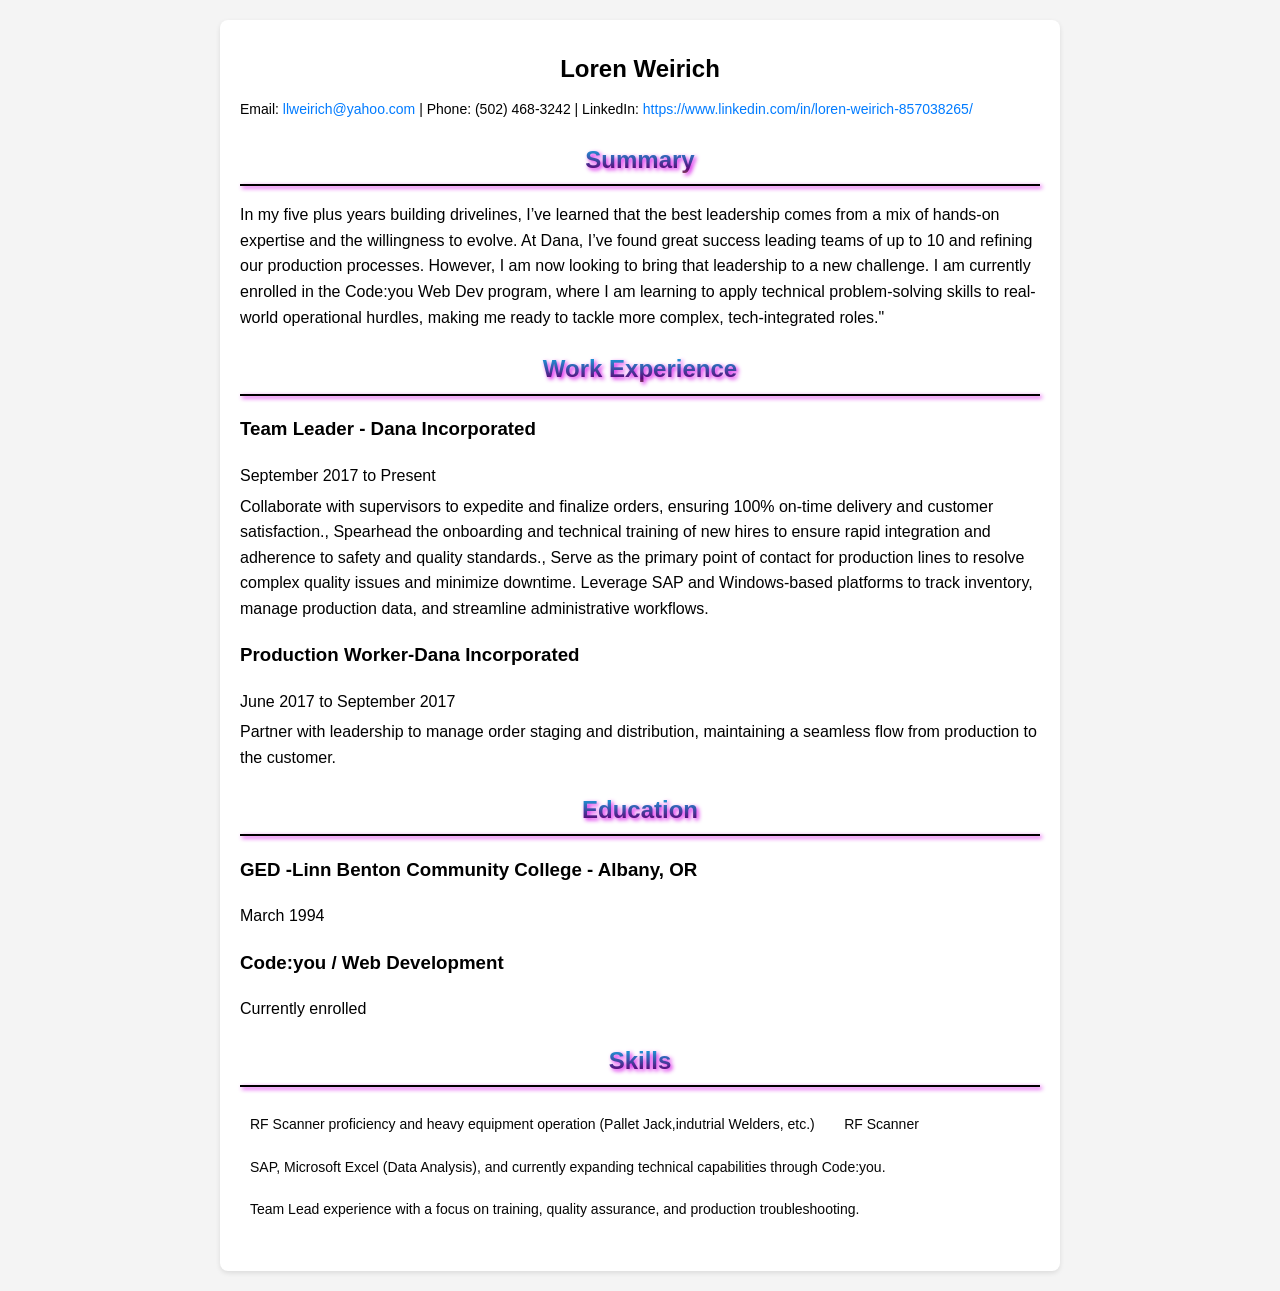
<file: index.html>
<!DOCTYPE html>
<html lang="en">
    <head>
        <meta charset="UTF-8" />
        <meta name="viewport" content="width=device-width, initial-scale=1.0" />
        <link rel="stylesheet" href="style.css" />
        <title>Loren Weirich</title>
    </head>
     
    <body>
        <main class="container">
            <section class="header">
                <h1>Loren Weirich</h1>
                <p class="contact">
                    Email:
                    <a href="mailto:llweirich@yahoo.com"
                        >llweirich@yahoo.com</a
                    >
                    | Phone: (502) 468-3242 | LinkedIn:
                    <a href="#">https://www.linkedin.com/in/loren-weirich-857038265/</a>
                </p>
            </section>
            <section class="section">
                <h2>Summary</h2>
                <p>
                    In my five plus years building drivelines, I’ve learned that the best leadership comes from a mix of hands-on expertise and the willingness to evolve.
                     At Dana, I’ve found great success leading teams of up to 10 and refining our production processes.
                      However, I am now looking to bring that leadership to a new challenge.
                      I am currently enrolled in the Code:you Web Dev program,
                      where I am learning to apply technical problem-solving skills to real-world operational hurdles, making me ready to tackle more complex, tech-integrated  roles."
                </p>
            </section>
            <section class="section">
                <h2>Work Experience</h2>
                <div class="item 1">
                    <h3>Team Leader - Dana Incorporated</h3>
                    <p>September 2017 to Present</p>
                    <p>
                        Collaborate with supervisors to expedite and finalize orders, ensuring 100% on-time delivery and customer satisfaction.,
                         Spearhead the onboarding and technical training of new hires to ensure rapid integration and adherence to safety and quality standards.,
                         Serve as the primary point of contact for production lines to resolve complex quality issues and minimize downtime.
                         Leverage SAP and Windows-based platforms to track inventory, manage production data, and streamline administrative workflows.
                    </p>
                </div>
                <div class="item 2">
                    <h3>Production Worker-Dana Incorporated</h3>
                    <p>June 2017 to September 2017</p>
                    <p>Partner with leadership to manage order staging and distribution, maintaining a seamless flow from production to the customer.
                    </p>
                </div>
            </section>
            <div class="section">
                <h2>Education</h2>
                <div class="edu1">
                    <h3>GED -Linn Benton Community College - Albany, OR</h3>
                    <p>March 1994</p>
                </div>
                <div class="edu2">
                    <h3>Code:you / Web Development</h3>
                    <p>Currently enrolled</p>
                </div>
            </section>
            <section class="section">
                <h2>Skills</h2>
                <div class="skills">
                    <ul>
                        <li>RF Scanner proficiency and heavy equipment operation (Pallet Jack,indutrial Welders, etc.)</li>
                        <li>RF Scanner</li>
                        <li>SAP, Microsoft Excel (Data Analysis), and currently expanding technical capabilities through Code:you.</li>
                        <li>Team Lead experience with a focus on training, quality assurance, and production troubleshooting.</li>
                    </ul>
                </div>
            </section>
           
        </main>
    </body>
</html>
</file>
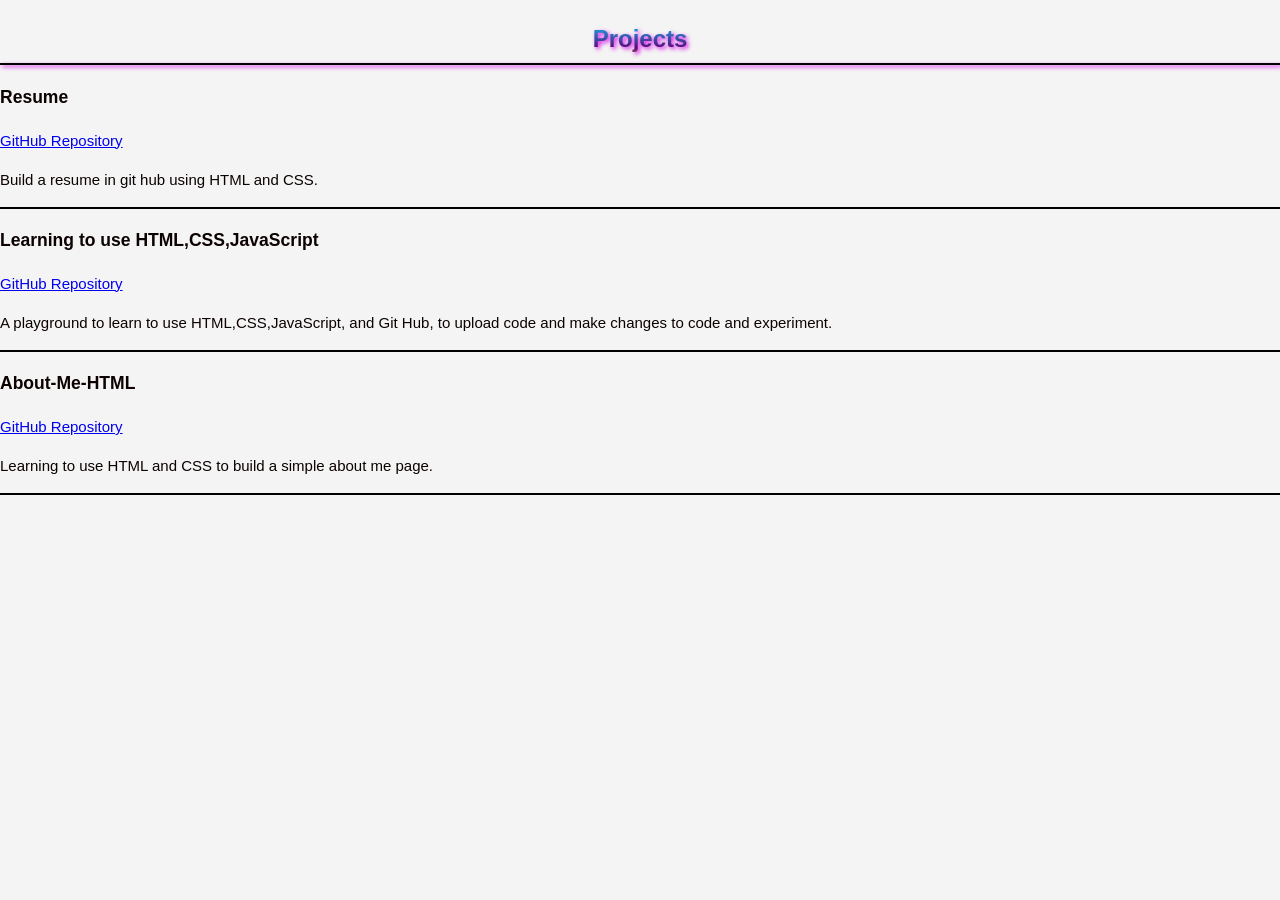
<file: projects.html>
<!DOCTYPE html>
<html lang="en">
<head>
    <meta charset="UTF-8">
    <meta name="viewport" content="width=device-width, initial-scale=1.0">
    <link rel="stylesheet" href="style.css" />
    <title>Projects</title>
</head>
<body>
     <section class="section">
                <h2>Projects</h2>
                <div class="proj1">
                    <h3>Resume</h3>
                    <a href="https://github.com/LWVader/Resume" target="_blank">GitHub Repository</a>
                    <p>
                     Build a resume in git hub using HTML and CSS.
                    </p>
                </div>
                <div class="proj2">
                    <h3>Learning to use HTML,CSS,JavaScript</h3>
                    <a href="https://github.com/LWVader/Web_Page_Build1" target="_blank">GitHub Repository</a>
                    <p>
                    A playground to learn to use HTML,CSS,JavaScript, and Git Hub, to upload code and make changes to code and experiment.
                    </p>
                </div>
                    <div class="proj3">
                    <h3>About-Me-HTML</h3>
                    <a href="https://github.com/LWVader/About-Me-HTML" target="_blank">GitHub Repository</a>
                    <p>
                    Learning to use HTML and CSS to build a simple about me page.
                    </p>
                </div>
                </div>
            </section>

</body>
</html>
</file>
<file: style.css>
body {
    font-family: Arial, sans-serif;
    line-height: 1.6;
    margin: 0;
    padding: 0;
    background-color: #f4f4f4;
    }

.container {
    max-width: 800px;
    margin: 20px auto;
    padding: 20px;
    background: #fff;
    border-radius: 8px;
    box-shadow: 0 2px 5px rgba(0, 0, 0, 0.1);
} 

.header h1 {
    text-align: center;
    margin: 10px 0;
}

.contact {
    margin: 10px 0;
    font-size: 14px;
}

.contact a {
    color: #007bff;
    text-decoration: none;
}

.contact a:hover {
    text-decoration: underline;
}

.section {
    margin: 20px 0;
}

.section h2 {
     text-align: center;
    filter: drop-shadow(2px 2px 2px rgba(214, 6, 233, 0.979));
    margin: 5px 0;
    background: linear-gradient(360deg,rgba(235, 216, 12, 1) 0%, rgba(91, 9, 121, 1) 35%, rgba(0, 212, 255, 1) 100%);
    background-clip: text;
    color: transparent;
    -webkit-text-fill-color: transparent;
    margin-bottom: 10px;
    border-bottom: 2px solid #000000;
    padding-bottom: 5px;
}

.item1 {
    margin: 0;
    font-size: 18px;
    color: #0c0202;
    margin-bottom: 15px;
}

.item2 {
    margin: 0;
    font-size: 18px;
    color: #0c0202;
    margin-bottom: 15px;
}

.item p {
    margin: 5px 0;
    font-size: 16px;
}

.skills ul {
    list-style: none;
    padding: 0;
}

.skills ul li {
    display: inline-block;
    color: #050505;
    background: #e9ecef00; 
    padding: 5px 10px;
    margin: 5px 5px 5px 0;
    border-radius: 4px;
    font-size: 14px;
}
.proj1 {
    margin: 0;
    font-size: 15px;
    color: #0c0202;
    margin-bottom: 14px;
    border-bottom: 2px solid #000000;
}
.proj2 {
    margin: 0;
    font-size: 15px;
    color: #0c0202;
    margin-bottom: 14px;
    border-bottom: 2px solid #000000;
}
.proj3 {
    margin: 0;
    font-size: 15px;
    color: #0c0202;
    margin-bottom: 14px;
    border-bottom: 2px solid #000000;
}
</file>
